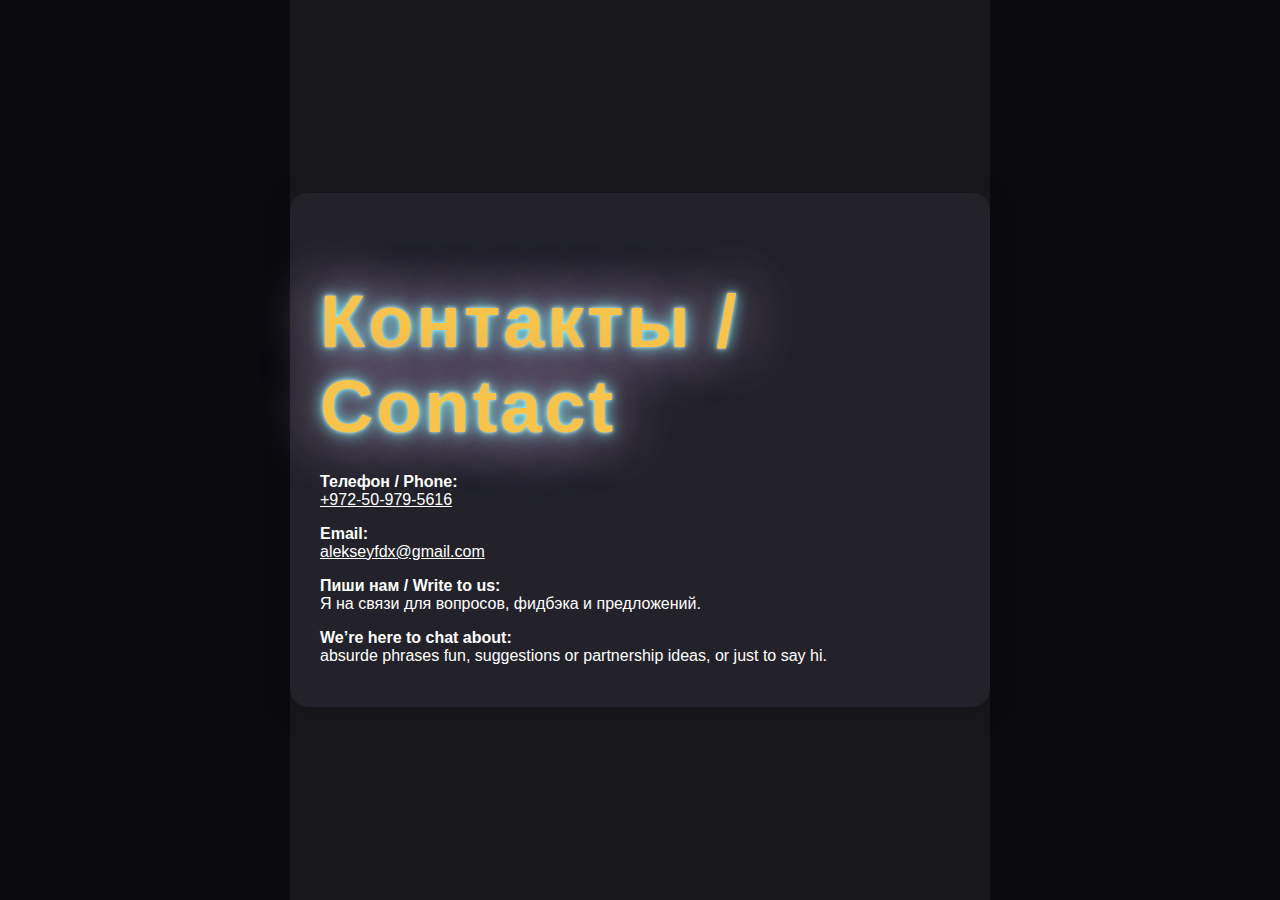
<file: contact.html>
<!DOCTYPE html>
<html lang="ru">
<head>
  <meta charset="UTF-8">
  <title>Контакты / Contact — Absudia</title>
  <meta name="viewport" content="width=device-width, initial-scale=1">
  <link rel="stylesheet" href="style.css">
  <style>
    body { background:#18171c; color:#fff; margin:40px auto; max-width:700px; font-family:sans-serif; }
    h1 { color:#f8c34b; margin-bottom:24px; }
    p, a { color:#fff; }
    a { text-decoration:underline; }
    .content { background:#23222a; border-radius:18px; padding:36px 30px 26px 30px; box-shadow:0 4px 32px #0002; }
    .contact-item { margin-bottom:16px; }
    .label { font-weight:bold; }
  </style>
</head>
<body>
  <div class="content">
    <h1>Контакты / Contact</h1>

    <div class="contact-item">
      <span class="label">Телефон / Phone:</span><br>
      <a href="tel:+972509795616">+972‑50‑979‑5616</a>
    </div>

    <div class="contact-item">
      <span class="label">Email:</span><br>
      <a href="mailto:alekseyfdx@gmail.com">alekseyfdx@gmail.com</a>
    </div>

    <div class="contact-item">
      <span class="label">Пиши нам / Write to us:</span><br>
      Я на связи для вопросов, фидбэка и предложений.
    </div>

    <div class="contact-item">
      <span class="label">We’re here to chat about:</span><br>
      absurde phrases fun, suggestions or partnership ideas, or just to say hi.
    </div>
  </div>
</body>
</html>
</file>
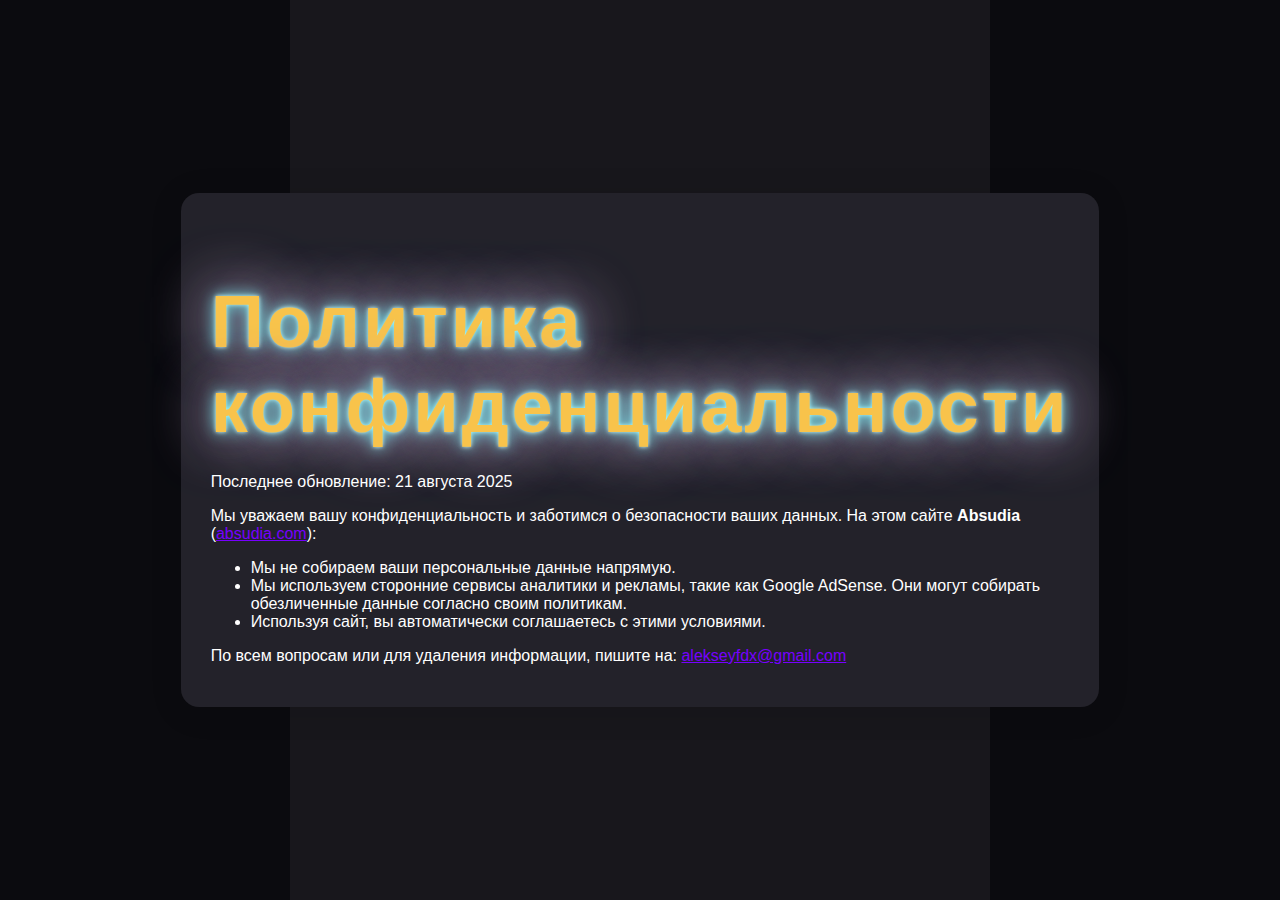
<file: privacy.html>
<!DOCTYPE html>
<html lang="ru">
<head>
    <meta charset="UTF-8">
    <title>Политика конфиденциальности | Absudia</title>
    <meta name="viewport" content="width=device-width, initial-scale=1">
    <link rel="stylesheet" href="style.css">
    <style>
        body { background:#18171c; color:#fff; max-width:700px; margin:40px auto; font-family:sans-serif; }
        h1 { color:#f8c34b; margin-bottom:24px; }
        a { color:#70f; }
        .content { background: #23222a; border-radius:18px; padding:36px 30px 26px 30px; box-shadow:0 4px 32px #0002; }
    </style>
</head>
<body>
<div class="content">
    <h1>Политика конфиденциальности</h1>
    <p>Последнее обновление: 21 августа 2025</p>
    <p>Мы уважаем вашу конфиденциальность и заботимся о безопасности ваших данных. На этом сайте <b>Absudia</b> (<a href="https://absudia.com" target="_blank">absudia.com</a>):</p>
    <ul>
        <li>Мы не собираем ваши персональные данные напрямую.</li>
        <li>Мы используем сторонние сервисы аналитики и рекламы, такие как Google AdSense. Они могут собирать обезличенные данные согласно своим политикам.</li>
        <li>Используя сайт, вы автоматически соглашаетесь с этими условиями.</li>
    </ul>
    <p>По всем вопросам или для удаления информации, пишите на: <a href="mailto:alekseyfdx@gmail.com">alekseyfdx@gmail.com</a></p>
</div>
</body>
</html>
</file>
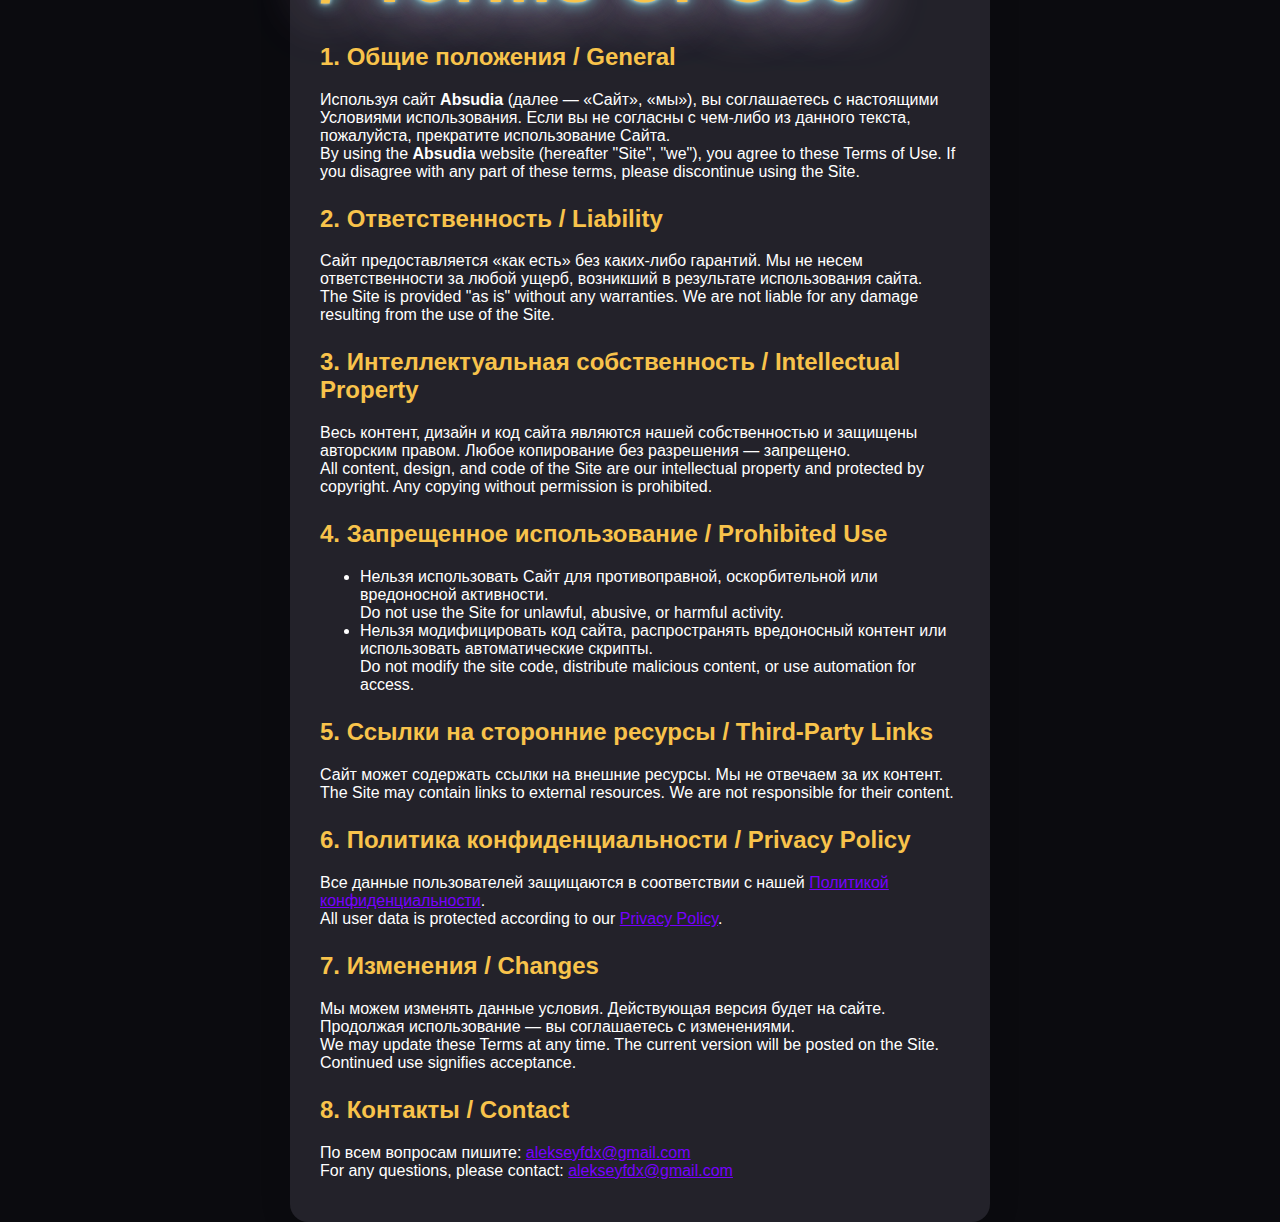
<file: terms.html>
<!DOCTYPE html>
<html lang="ru">
<head>
  <meta charset="UTF-8">
  <title>Условия использования | Terms of Use — Absudia</title>
  <meta name="viewport" content="width=device-width, initial-scale=1">
  <link rel="stylesheet" href="style.css">
  <style>
    body { background:#18171c; color:#fff; max-width:700px; margin:40px auto; font-family:sans-serif; }
    h1 { color:#f8c34b; margin-bottom:24px; }
    h2 { color:#f8c34b; margin-top:24px; }
    a { color:#70f; }
    .content { background: #23222a; border-radius:18px; padding:36px 30px 26px 30px; box-shadow:0 4px 32px #0002; }
  </style>
</head>
<body>
<div class="content">
  <h1>Условия использования / Terms of Use</h1>

  <h2>1. Общие положения / General</h2>
  <p>Используя сайт <b>Absudia</b> (далее — «Сайт», «мы»), вы соглашаетесь с настоящими Условиями использования. Если вы не согласны с чем-либо из данного текста, пожалуйста, прекратите использование Сайта.<br>
  By using the <b>Absudia</b> website (hereafter "Site", "we"), you agree to these Terms of Use. If you disagree with any part of these terms, please discontinue using the Site.</p>

  <h2>2. Ответственность / Liability</h2>
  <p>Сайт предоставляется «как есть» без каких-либо гарантий. Мы не несем ответственности за любой ущерб, возникший в результате использования сайта.<br>
  The Site is provided "as is" without any warranties. We are not liable for any damage resulting from the use of the Site.</p>

  <h2>3. Интеллектуальная собственность / Intellectual Property</h2>
  <p>Весь контент, дизайн и код сайта являются нашей собственностью и защищены авторским правом. Любое копирование без разрешения — запрещено.<br>
  All content, design, and code of the Site are our intellectual property and protected by copyright. Any copying without permission is prohibited.</p>

  <h2>4. Запрещенное использование / Prohibited Use</h2>
  <ul>
    <li>Нельзя использовать Сайт для противоправной, оскорбительной или вредоносной активности.<br>Do not use the Site for unlawful, abusive, or harmful activity.</li>
    <li>Нельзя модифицировать код сайта, распространять вредоносный контент или использовать автоматические скрипты.<br>Do not modify the site code, distribute malicious content, or use automation for access.</li>
  </ul>

  <h2>5. Ссылки на сторонние ресурсы / Third-Party Links</h2>
  <p>Сайт может содержать ссылки на внешние ресурсы. Мы не отвечаем за их контент.<br>
  The Site may contain links to external resources. We are not responsible for their content.</p>

  <h2>6. Политика конфиденциальности / Privacy Policy</h2>
  <p>Все данные пользователей защищаются в соответствии с нашей <a href="privacy.html">Политикой конфиденциальности</a>.<br>
  All user data is protected according to our <a href="privacy.html">Privacy Policy</a>.</p>

  <h2>7. Изменения / Changes</h2>
  <p>Мы можем изменять данные условия. Действующая версия будет на сайте. Продолжая использование — вы соглашаетесь с изменениями.<br>
  We may update these Terms at any time. The current version will be posted on the Site. Continued use signifies acceptance.</p>

  <h2>8. Контакты / Contact</h2>
  <p>По всем вопросам пишите: <a href="mailto:alekseyfdx@gmail.com">alekseyfdx@gmail.com</a><br>
  For any questions, please contact: <a href="mailto:alekseyfdx@gmail.com">alekseyfdx@gmail.com</a></p>
</div>
</body>
</html>
</file>
<file: style.css>
:root {
  --bg: #0b0b0f;
  --panel: #15151c;
  --text: #e9e9ee;
  --accent: #ff3c8e;
  --accent-2: #7df9ff;
  --radius: 18px;
  --shadow: 0 10px 30px rgba(0,0,0,.35);
}

html, body {
  height: 100%;
  margin: 0;
  background: var(--bg);
  color: var(--text);
  font-family: system-ui, -apple-system, Segoe UI, Roboto, Arial, sans-serif;
  display: flex;
  align-items: center;
  justify-content: center;
  text-rendering: optimizeLegibility;
}

.container {
  width: min(900px, 96vw);
  margin: 20px auto;
  padding: 36px 24px 36px 24px;
  background: rgba(21,21,28,0.88);
  border-radius: var(--radius);
  box-shadow: var(--shadow);
  text-align: center;
  position: relative;
}

h1, .neon {
  font-size: clamp(38px, 7vw, 74px);
  color: var(--accent-2);
  font-weight: 900;
  letter-spacing: .04em;
  text-shadow:
    0 0 16px var(--accent-2),
    0 0 64px var(--accent-2),
    0 0 4px #fff,
    0 0 60px var(--accent);
  animation: neon-pulse 2.8s infinite alternate cubic-bezier(.68,.13,.81,.99);
}

@keyframes neon-pulse {
  0% { text-shadow: 0 0 32px var(--accent-2), 0 0 100px var(--accent); }
  100% { text-shadow: 0 0 20px var(--accent-2), 0 0 60px var(--accent), 0 0 8px #fff; }
}

.genres {
  display: flex;
  flex-wrap: wrap;
  gap: 18px;
  justify-content: center;
  margin: 30px 0 26px;
}

.genre-btn {
  background: rgba(255,255,255,0.04);
  color: var(--text);
  border: 2px solid var(--accent);
  border-radius: 999px;
  padding: 13px 26px;
  font-size: 18px;
  cursor: pointer;
  transition: 0.23s cubic-bezier(.83,-0.12,.62,1.15);
  font-weight: 600;
  box-shadow: 0 2px 24px 0 rgba(255,60,142,.13);
  outline: none;
}
.genre-btn:hover,
.genre-btn.active {
  background: linear-gradient(90deg, var(--accent-2) 0%, var(--accent) 100%);
  color: #fff;
  border-color: var(--accent-2);
  box-shadow: 0 0 20px var(--accent-2), 0 0 10px var(--accent);
  text-shadow: 0 0 8px var(--accent-2);
  transform: translateY(-2px) scale(1.04);
}

.phrase-box {
  background: rgba(255,255,255,0.08);
  border-radius: calc(var(--radius) - 4px);
  padding: 30px 18px;
  font-size: clamp(20px, 2.7vw, 32px);
  min-height: 110px;
  margin-bottom: 30px;
  color: #fff;
  box-shadow: var(--shadow);
  display: flex;
  align-items: center;
  justify-content: center;
  text-align: center;
  line-height: 1.4;
  overflow-wrap: break-word;
  word-break: break-word;
  overflow-x: auto;
  position: relative;
  transition: box-shadow .22s;
}

.new-phrase-btn {
  background: var(--accent-2);
  border: none;
  padding: 16px 36px;
  border-radius: 999px;
  color: #061214;
  font-weight: bold;
  font-size: 20px;
  cursor: pointer;
  box-shadow: 0 0 28px var(--accent-2);
  transition: 0.18s cubic-bezier(.83,-0.12,.62,1.15);
}
.new-phrase-btn:hover {
  background: var(--accent);
  color: #fff;
  box-shadow: 0 0 22px var(--accent);
}

.reveal {
  animation: fadeUp .44s cubic-bezier(.86,.15,.71,1.02) forwards;
}
@keyframes fadeUp {
  from { opacity: 0; transform: translateY(16px) scale(.98);}
  to { opacity: 1; transform: none; }
}

/* Для крупных фраз и мобильных — уменьшить размер */
@media (max-width: 640px) {
  .container { padding: 12vw 2vw; width: 99vw;}
  .phrase-box { font-size: 17px; padding: 18px 3vw; min-height: 76px;}
  .genres { gap: 10px; }
}

/* Типографика для переносов */
.phrase-box, .typewriter-text {
  white-space: pre-wrap;
  word-break: break-word;
  overflow-wrap: break-word;
}

/* Плавные переходы и отключение анимаций при reduced motion */
@media (prefers-reduced-motion: reduce) {
  *, *:before, *:after { animation: none !important; transition: none !important; }
}
</file>
